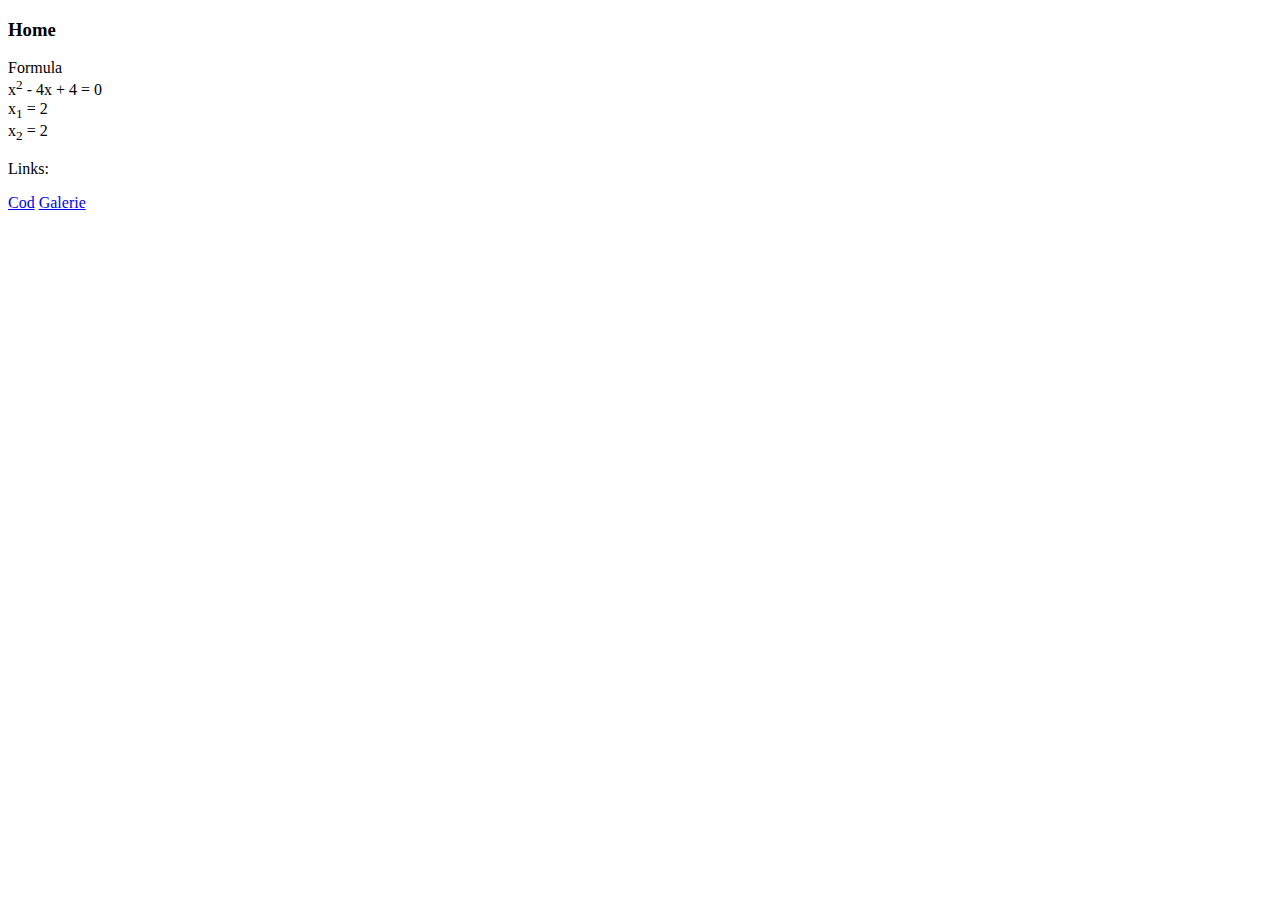
<file: index.html>
<!DOCTYPE html>
<html lang="en">
  <head>
    <meta charset="UTF-8" />
    <meta http-equiv="X-UA-Compatible" content="IE=edge" />
    <meta name="viewport" content="width=device-width, initial-scale=1.0" />
    <title>Document</title>
  </head>
  <body>
    <h3>Home</h3>
    <p>
      Formula<br />
      x<sup>2</sup> - 4x + 4 = 0 <br />
      x<sub>1</sub> = 2 <br />
      x<sub>2</sub> = 2
    </p>
    <p>Links:</p>
    <a href="/pagini/p1.html">Cod</a>
    <a href="/pagini/p2.html">Galerie</a>
    <!-- <h2>Absolute URLs</h2>
    <p><a href="https://www.w3.org/">W3C</a></p>
    <p><a href="https://www.google.com/">Google</a></p>

    <h2>Relative URLs</h2>
    <p><a href="html_images.asp">HTML Images</a></p>
    <p><a href="/css/default.asp">CSS Tutorial</a></p> -->
  </body>
</html>
</file>
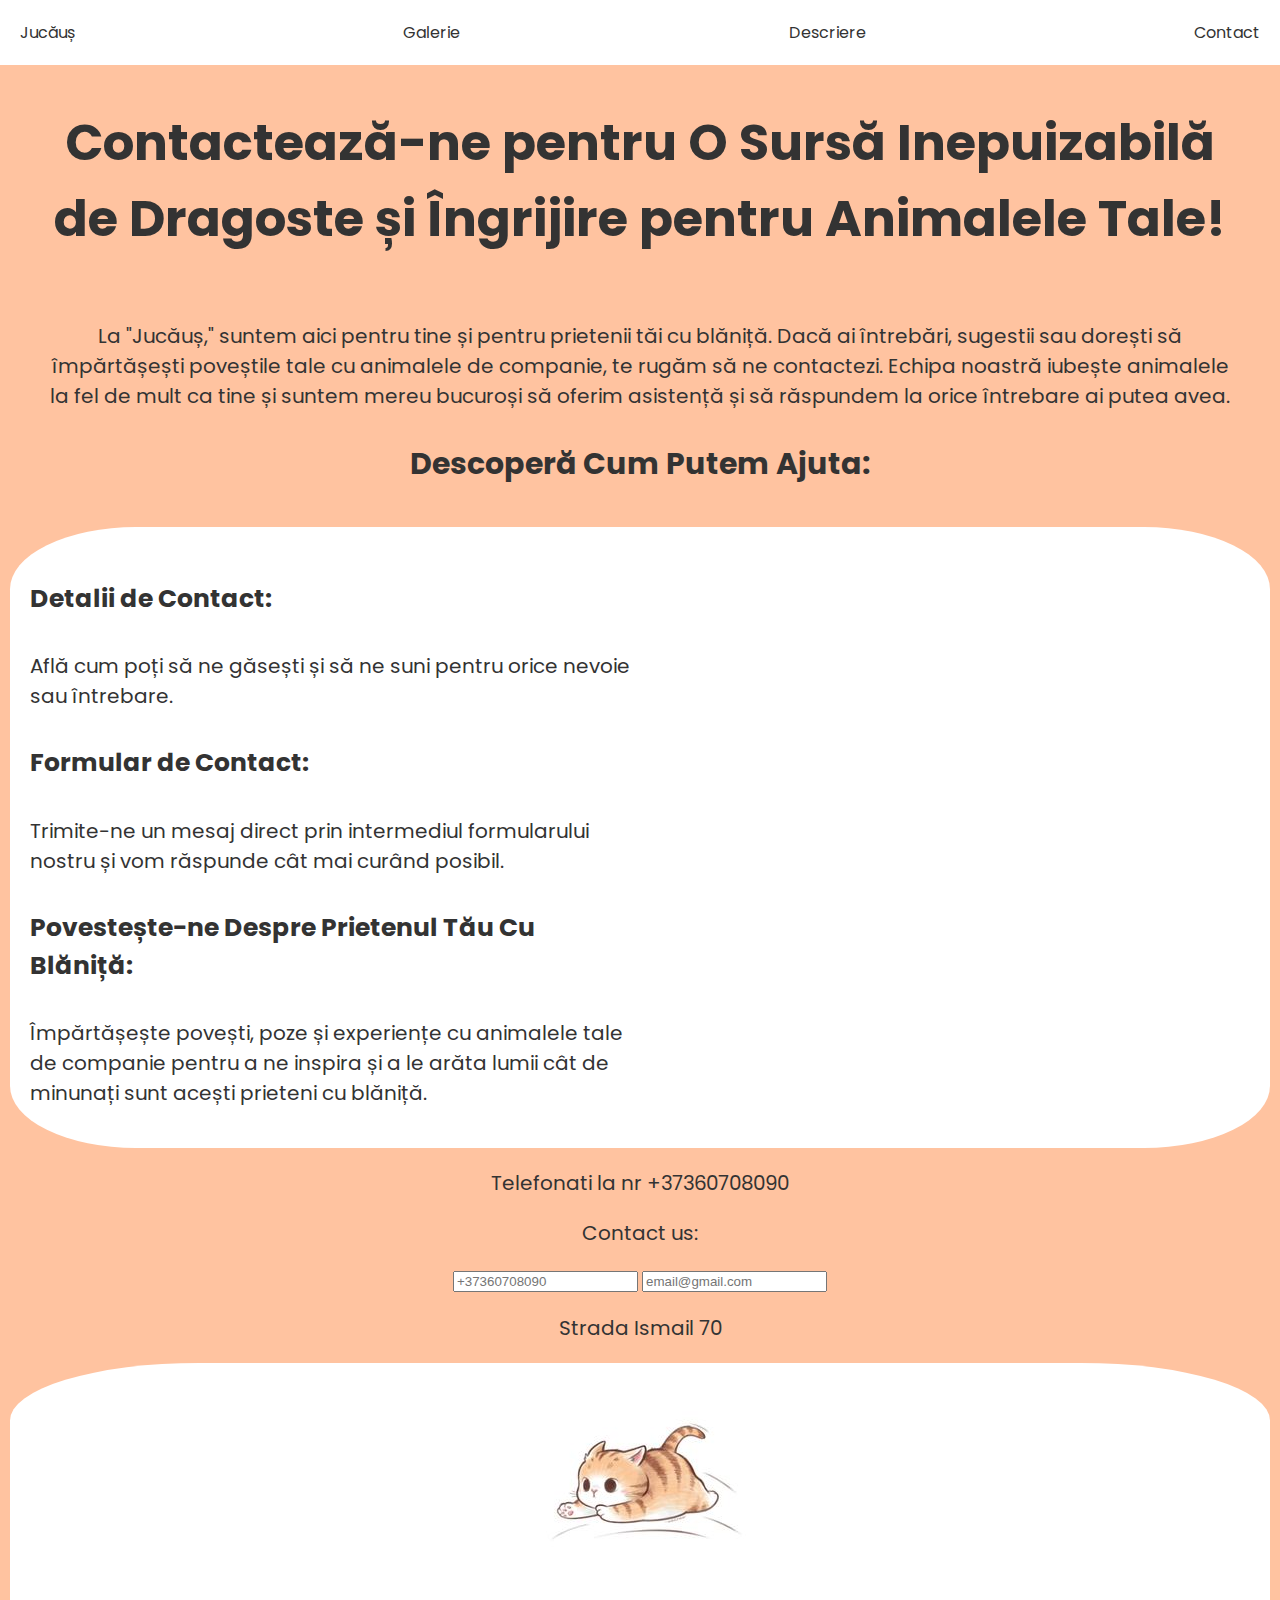
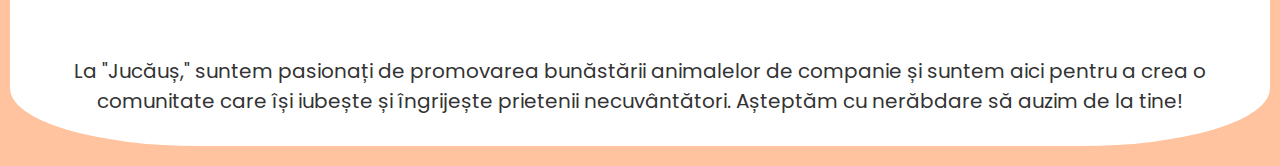
<file: pagini/contact.html>
<!DOCTYPE html>
<html lang="en">
  <head>
    <meta charset="UTF-8" />
    <meta http-equiv="X-UA-Compatible" content="IE=edge" />
    <meta name="viewport" content="width=device-width, initial-scale=1.0" />
    <title>Contact</title>
    <link rel="stylesheet" href="/style/style.css" />
    <link rel="preconnect" href="https://fonts.googleapis.com" />
    <link rel="preconnect" href="https://fonts.gstatic.com" crossorigin />
    <link
      href="https://fonts.googleapis.com/css2?family=Poppins:ital,wght@0,300;0,400;1,500&display=swap"
      rel="stylesheet"
    />
  </head>
  <body>
    <nav id="menu">
      <a href="/index.html">Jucăuș</a>
      <a href="/pagini/galerie.html">Galerie</a>
      <a href="/pagini/descriere.html">Descriere</a>
      <a href="/pagini/contact.html">Contact</a>
    </nav>

    <div class="contact-intro">
      <h1>
        Contactează-ne pentru O Sursă Inepuizabilă de Dragoste și Îngrijire
        pentru Animalele Tale!
      </h1>
      <p>
        La "Jucăuș," suntem aici pentru tine și pentru prietenii tăi cu blăniță.
        Dacă ai întrebări, sugestii sau dorești să împărtășești poveștile tale
        cu animalele de companie, te rugăm să ne contactezi. Echipa noastră
        iubește animalele la fel de mult ca tine și suntem mereu bucuroși să
        oferim asistență și să răspundem la orice întrebare ai putea avea.
      </p>
      <h3>Descoperă Cum Putem Ajuta:</h3>
    </div>
    <div class="contact-details">
      <div class="contact-parts">
        <h4>Detalii de Contact:</h4>
        <p>
          Află cum poți să ne găsești și să ne suni pentru orice nevoie sau
          întrebare.
        </p>
        <h4>Formular de Contact:</h4>
        <p>
          Trimite-ne un mesaj direct prin intermediul formularului nostru și vom
          răspunde cât mai curând posibil.
        </p>
        <h4>Povestește-ne Despre Prietenul Tău Cu Blăniță:</h4>
        <p>
          Împărtășește povești, poze și experiențe cu animalele tale de companie
          pentru a ne inspira și a le arăta lumii cât de minunați sunt acești
          prieteni cu blăniță.
        </p>
      </div>
      <iframe
        src="https://www.google.com/maps/embed?pb=!1m14!1m12!1m3!1d3179.9493748038726!2d28.842486287261703!3d47.00360715213254!2m3!1f0!2f0!3f0!3m2!1i1024!2i768!4f13.1!5e0!3m2!1sen!2s!4v1698478059658!5m2!1sen!2s"
        width="600"
        height="450"
        style="border: 0"
        allowfullscreen=""
        loading="lazy"
        referrerpolicy="no-referrer-when-downgrade"
      ></iframe>
    </div>
    <div class="contact-phone">
      <p>Telefonati la nr +37360708090</p>
      <p>Contact us:</p>
      <input type="number" placeholder="+37360708090" />
      <input type="email" placeholder="email@gmail.com" />
      <p>Strada Ismail 70</p>
    </div>

    <div class="contact-bottom">
      <img src="/img/402d50e46e5eccdb0df14cf85c9e384a.jpeg" alt="" />
      <p>
        La "Jucăuș," suntem pasionați de promovarea bunăstării animalelor de
        companie și suntem aici pentru a crea o comunitate care își iubește și
        îngrijește prietenii necuvântători. Așteptăm cu nerăbdare să auzim de la
        tine!
      </p>
    </div>
  </body>
</html>
</file>
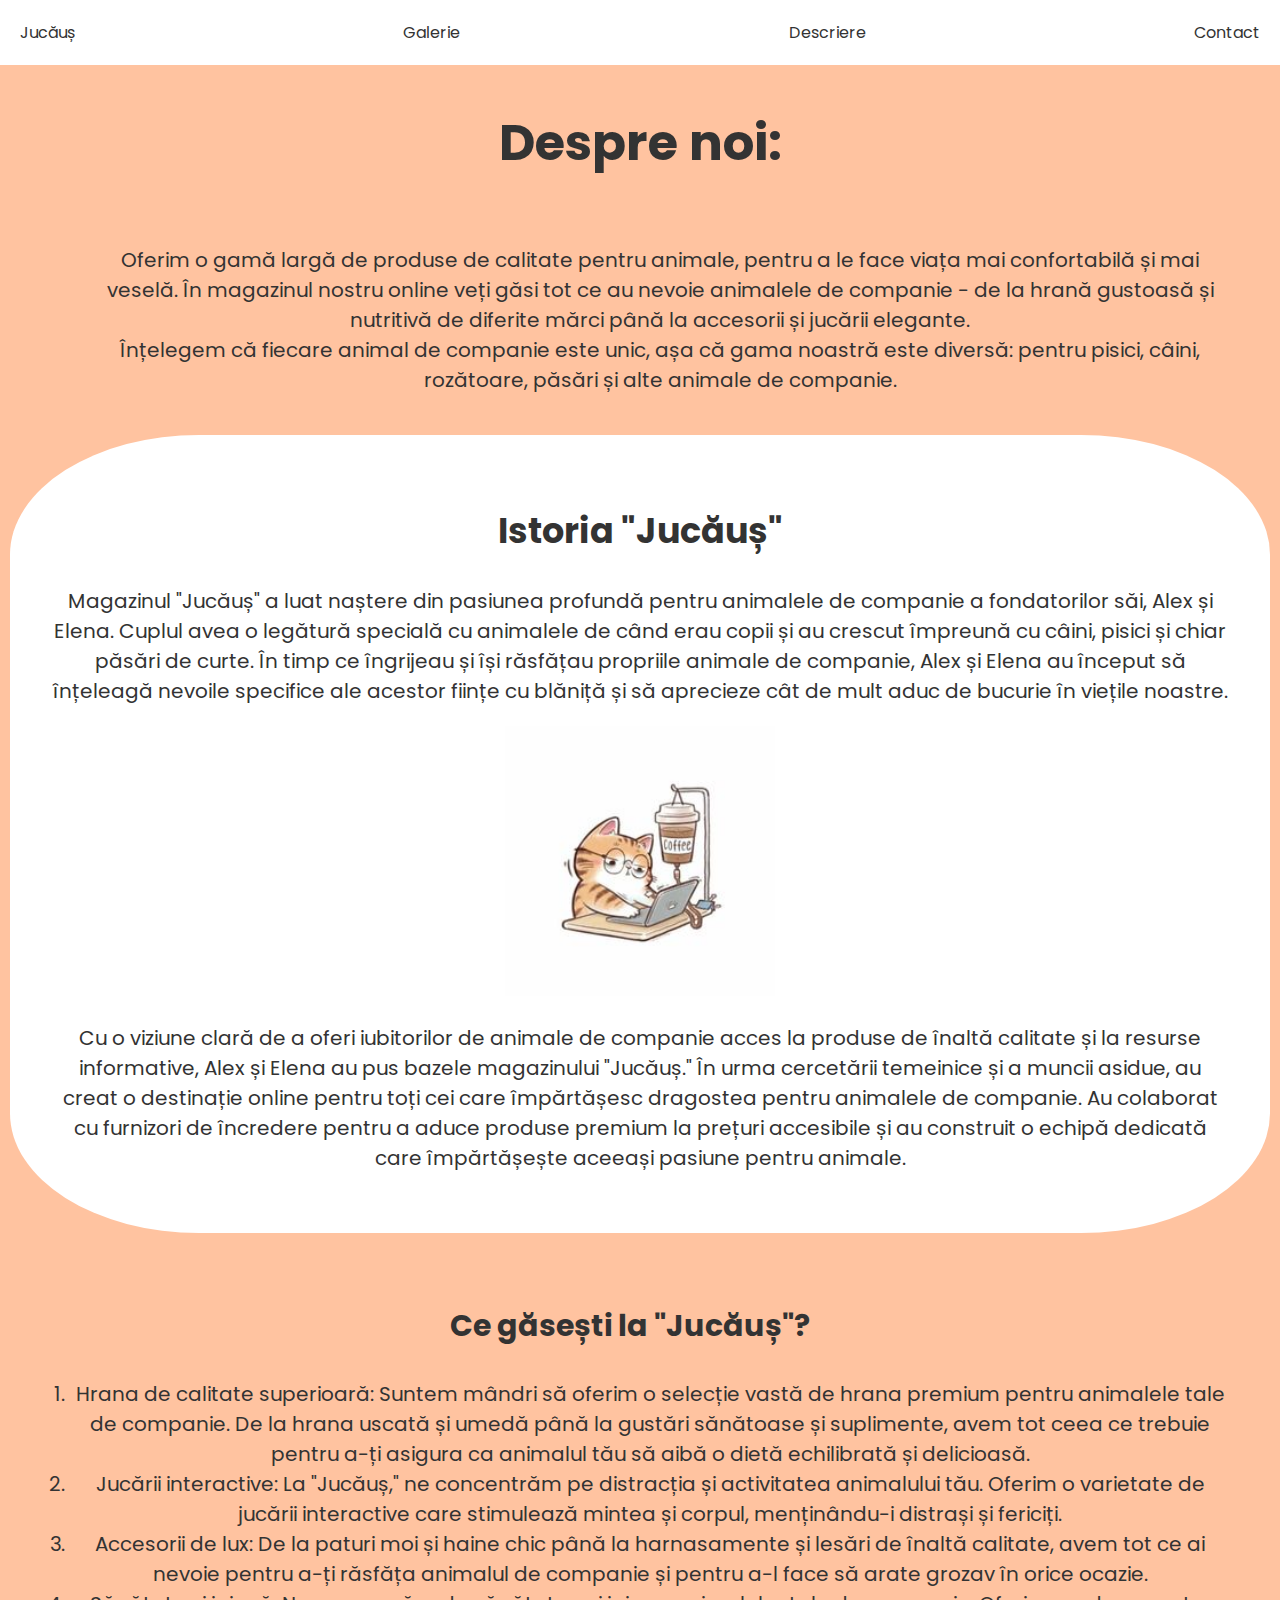
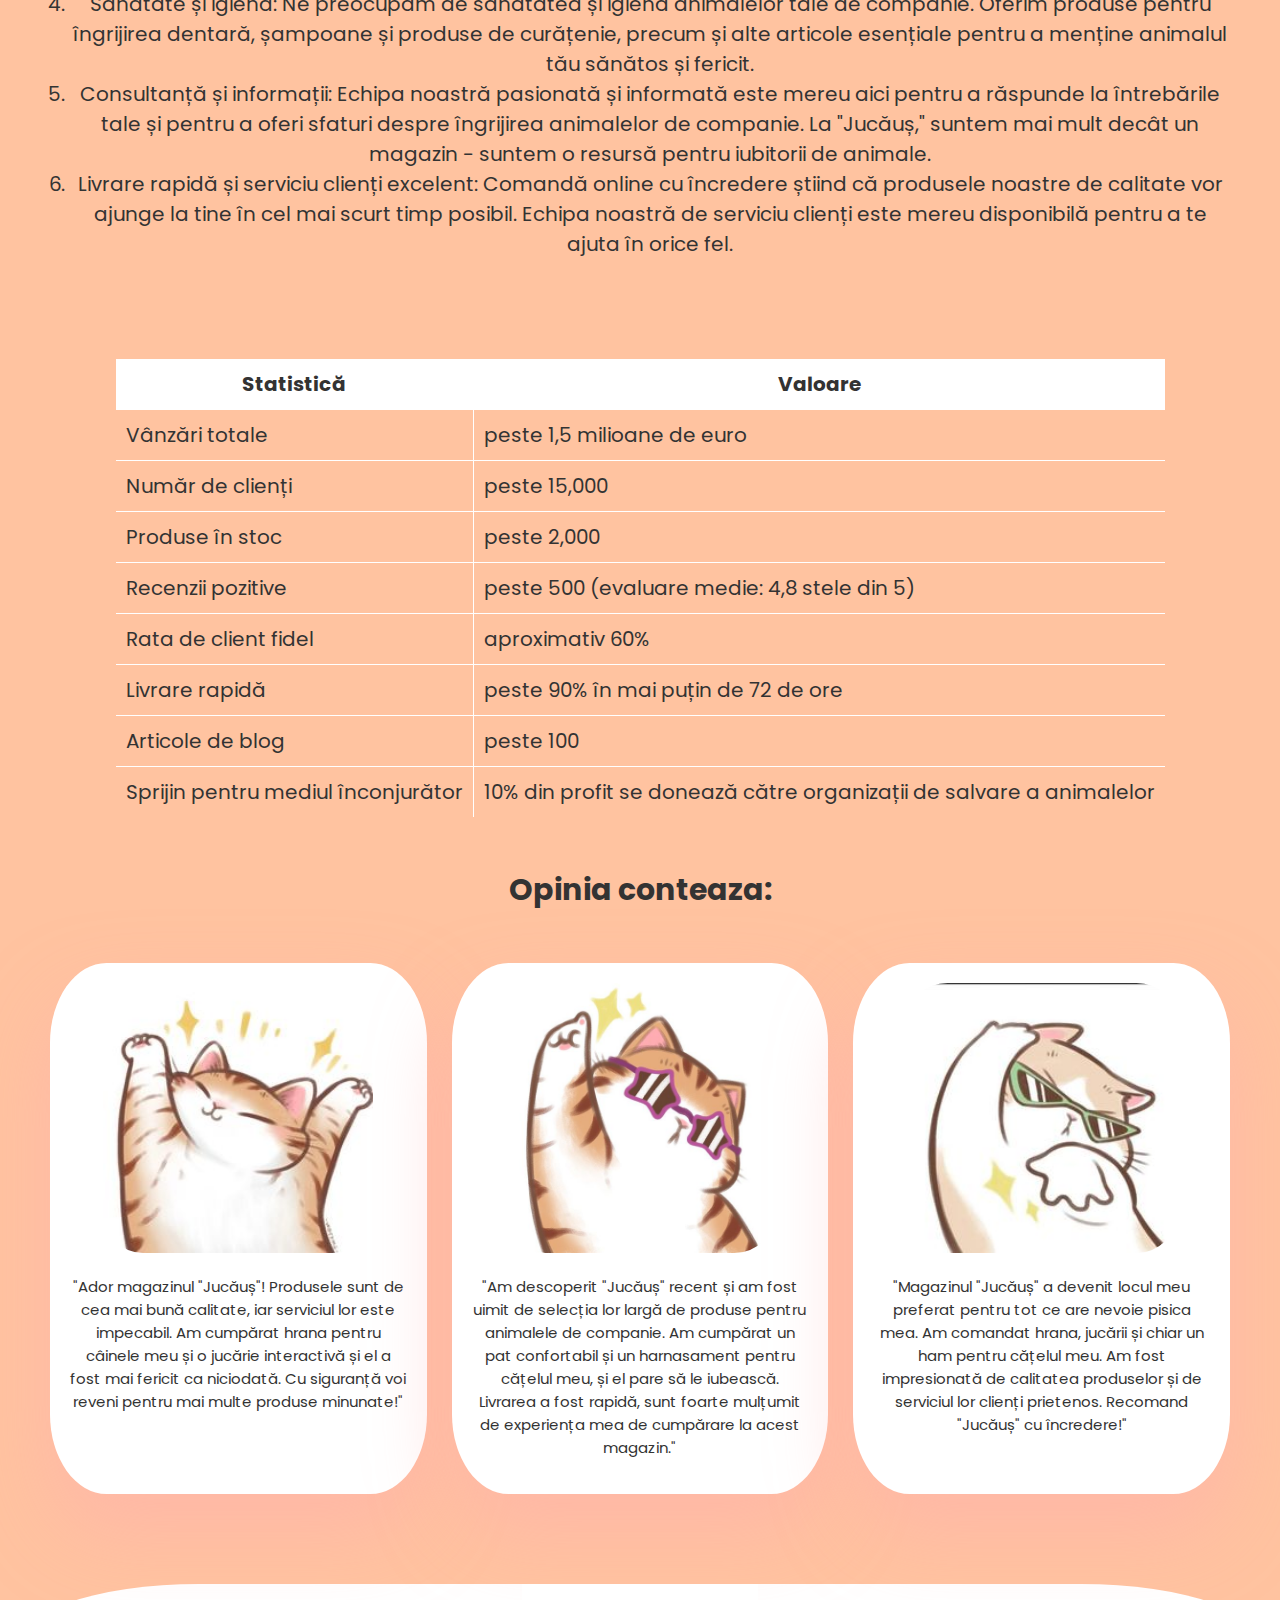
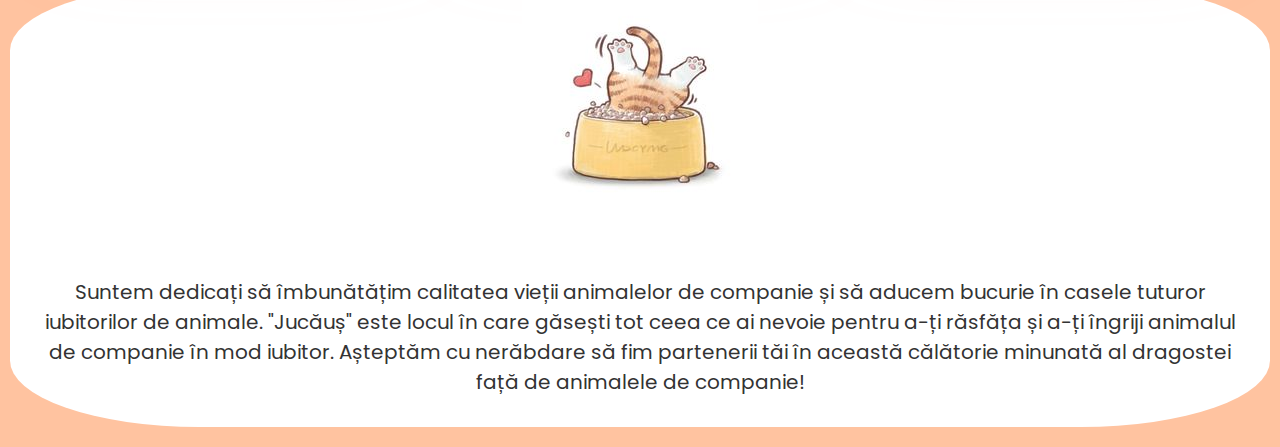
<file: pagini/descriere.html>
<!DOCTYPE html>
<html lang="en">
  <head>
    <meta charset="UTF-8" />
    <meta http-equiv="X-UA-Compatible" content="IE=edge" />
    <meta name="viewport" content="width=device-width, initial-scale=1.0" />
    <title>Descriere</title>
    <link rel="stylesheet" href="/style/style.css" />
    <link rel="preconnect" href="https://fonts.googleapis.com" />
    <link rel="preconnect" href="https://fonts.gstatic.com" crossorigin />
    <link
      href="https://fonts.googleapis.com/css2?family=Poppins:ital,wght@0,300;0,400;1,500&display=swap"
      rel="stylesheet"
    />
  </head>
  <body>
    <nav id="menu">
      <a href="/index.html">Jucăuș</a>
      <a href="/pagini/galerie.html">Galerie</a>
      <a href="/pagini/descriere.html">Descriere</a>
      <a href="/pagini/contact.html">Contact</a>
    </nav>

    <div class="desc-intro">
      <h1>Despre noi:</h1>
      <ul>
        <li>
          Oferim o gamă largă de produse de calitate pentru animale, pentru a le
          face viața mai confortabilă și mai veselă. În magazinul nostru online
          veți găsi tot ce au nevoie animalele de companie - de la hrană
          gustoasă și nutritivă de diferite mărci până la accesorii și jucării
          elegante.
        </li>
        <li>
          Înțelegem că fiecare animal de companie este unic, așa că gama noastră
          este diversă: pentru pisici, câini, rozătoare, păsări și alte animale
          de companie.
        </li>
      </ul>
    </div>

    <div class="istorie">
      <h2>Istoria "Jucăuș"</h2>
      <p>
        Magazinul "Jucăuș" a luat naștere din pasiunea profundă pentru animalele
        de companie a fondatorilor săi, Alex și Elena. Cuplul avea o legătură
        specială cu animalele de când erau copii și au crescut împreună cu
        câini, pisici și chiar păsări de curte. În timp ce îngrijeau și își
        răsfățau propriile animale de companie, Alex și Elena au început să
        înțeleagă nevoile specifice ale acestor ființe cu blăniță și să
        aprecieze cât de mult aduc de bucurie în viețile noastre.
      </p>
      <img
        src="/img/bb3ae01b9b5277e07c8942fce1f134b0.jpeg"
        alt=""
        class="istorie-img"
      />
      <p>
        Cu o viziune clară de a oferi iubitorilor de animale de companie acces
        la produse de înaltă calitate și la resurse informative, Alex și Elena
        au pus bazele magazinului "Jucăuș." În urma cercetării temeinice și a
        muncii asidue, au creat o destinație online pentru toți cei care
        împărtășesc dragostea pentru animalele de companie. Au colaborat cu
        furnizori de încredere pentru a aduce produse premium la prețuri
        accesibile și au construit o echipă dedicată care împărtășește aceeași
        pasiune pentru animale.
      </p>
    </div>

    <div class="asortiment">
      <h3>Ce găsești la "Jucăuș"?</h3>
      <ol>
        <li>
          Hrana de calitate superioară: Suntem mândri să oferim o selecție vastă
          de hrana premium pentru animalele tale de companie. De la hrana uscată
          și umedă până la gustări sănătoase și suplimente, avem tot ceea ce
          trebuie pentru a-ți asigura ca animalul tău să aibă o dietă
          echilibrată și delicioasă.
        </li>
        <li>
          Jucării interactive: La "Jucăuș," ne concentrăm pe distracția și
          activitatea animalului tău. Oferim o varietate de jucării interactive
          care stimulează mintea și corpul, menținându-i distrași și fericiți.
        </li>
        <li>
          Accesorii de lux: De la paturi moi și haine chic până la harnasamente
          și lesări de înaltă calitate, avem tot ce ai nevoie pentru a-ți
          răsfăța animalul de companie și pentru a-l face să arate grozav în
          orice ocazie.
        </li>
        <li>
          Sănătate și igienă: Ne preocupăm de sănătatea și igiena animalelor
          tale de companie. Oferim produse pentru îngrijirea dentară, șampoane
          și produse de curățenie, precum și alte articole esențiale pentru a
          menține animalul tău sănătos și fericit.
        </li>
        <li>
          Consultanță și informații: Echipa noastră pasionată și informată este
          mereu aici pentru a răspunde la întrebările tale și pentru a oferi
          sfaturi despre îngrijirea animalelor de companie. La "Jucăuș," suntem
          mai mult decât un magazin - suntem o resursă pentru iubitorii de
          animale.
        </li>
        <li>
          Livrare rapidă și serviciu clienți excelent: Comandă online cu
          încredere știind că produsele noastre de calitate vor ajunge la tine
          în cel mai scurt timp posibil. Echipa noastră de serviciu clienți este
          mereu disponibilă pentru a te ajuta în orice fel.
        </li>
      </ol>
    </div>

    <table align="center" class="statistica">
      <tr>
        <th>Statistică</th>
        <th>Valoare</th>
      </tr>
      <tr>
        <td>Vânzări totale</td>
        <td>peste 1,5 milioane de euro</td>
      </tr>
      <tr>
        <td>Număr de clienți</td>
        <td>peste 15,000</td>
      </tr>
      <tr>
        <td>Produse în stoc</td>
        <td>peste 2,000</td>
      </tr>
      <tr>
        <td>Recenzii pozitive</td>
        <td>peste 500 (evaluare medie: 4,8 stele din 5)</td>
      </tr>
      <tr>
        <td>Rata de client fidel</td>
        <td>aproximativ 60%</td>
      </tr>
      <tr>
        <td>Livrare rapidă</td>
        <td>peste 90% în mai puțin de 72 de ore</td>
      </tr>
      <tr>
        <td>Articole de blog</td>
        <td>peste 100</td>
      </tr>
      <tr>
        <td>Sprijin pentru mediul înconjurător</td>
        <td>
          10% din profit se donează către organizații de salvare a animalelor
        </td>
      </tr>
    </table>

    <h3>Opinia conteaza:</h3>
    <div class="recenzii">
      <div class="recenzie-unu">
        <img src="/img/59826814ec9ebdc500c0c82913f77d15.jpeg" alt="" />
        <p>
          "Ador magazinul "Jucăuș"! Produsele sunt de cea mai bună calitate, iar
          serviciul lor este impecabil. Am cumpărat hrana pentru câinele meu și
          o jucărie interactivă și el a fost mai fericit ca niciodată. Cu
          siguranță voi reveni pentru mai multe produse minunate!"
        </p>
      </div>
      <div class="recenzie-doi">
        <img src="/img/17709ed6dd46f83ee8dc353d37bcc02c.jpeg" alt="" />
        <p>
          "Am descoperit "Jucăuș" recent și am fost uimit de selecția lor largă
          de produse pentru animalele de companie. Am cumpărat un pat
          confortabil și un harnasament pentru cățelul meu, și el pare să le
          iubească. Livrarea a fost rapidă, sunt foarte mulțumit de experiența
          mea de cumpărare la acest magazin."
        </p>
      </div>
      <div class="recenzie-trei">
        <img src="/img/f5bbd28fa1adc7185884fd7f267728ad.jpeg" alt="" />
        <p>
          "Magazinul "Jucăuș" a devenit locul meu preferat pentru tot ce are
          nevoie pisica mea. Am comandat hrana, jucării și chiar un ham pentru
          cățelul meu. Am fost impresionată de calitatea produselor și de
          serviciul lor clienți prietenos. Recomand "Jucăuș" cu încredere!"
        </p>
      </div>
    </div>
    <div class="bottom-descriere">
      <img src="/img/167487712098967526c33fa37e32baa7.jpeg" alt="" />
      <p>
        Suntem dedicați să îmbunătățim calitatea vieții animalelor de companie
        și să aducem bucurie în casele tuturor iubitorilor de animale. "Jucăuș"
        este locul în care găsești tot ceea ce ai nevoie pentru a-ți răsfăța și
        a-ți îngriji animalul de companie în mod iubitor. Așteptăm cu nerăbdare
        să fim partenerii tăi în această călătorie minunată al dragostei față de
        animalele de companie!
      </p>
    </div>
  </body>
</html>
</file>
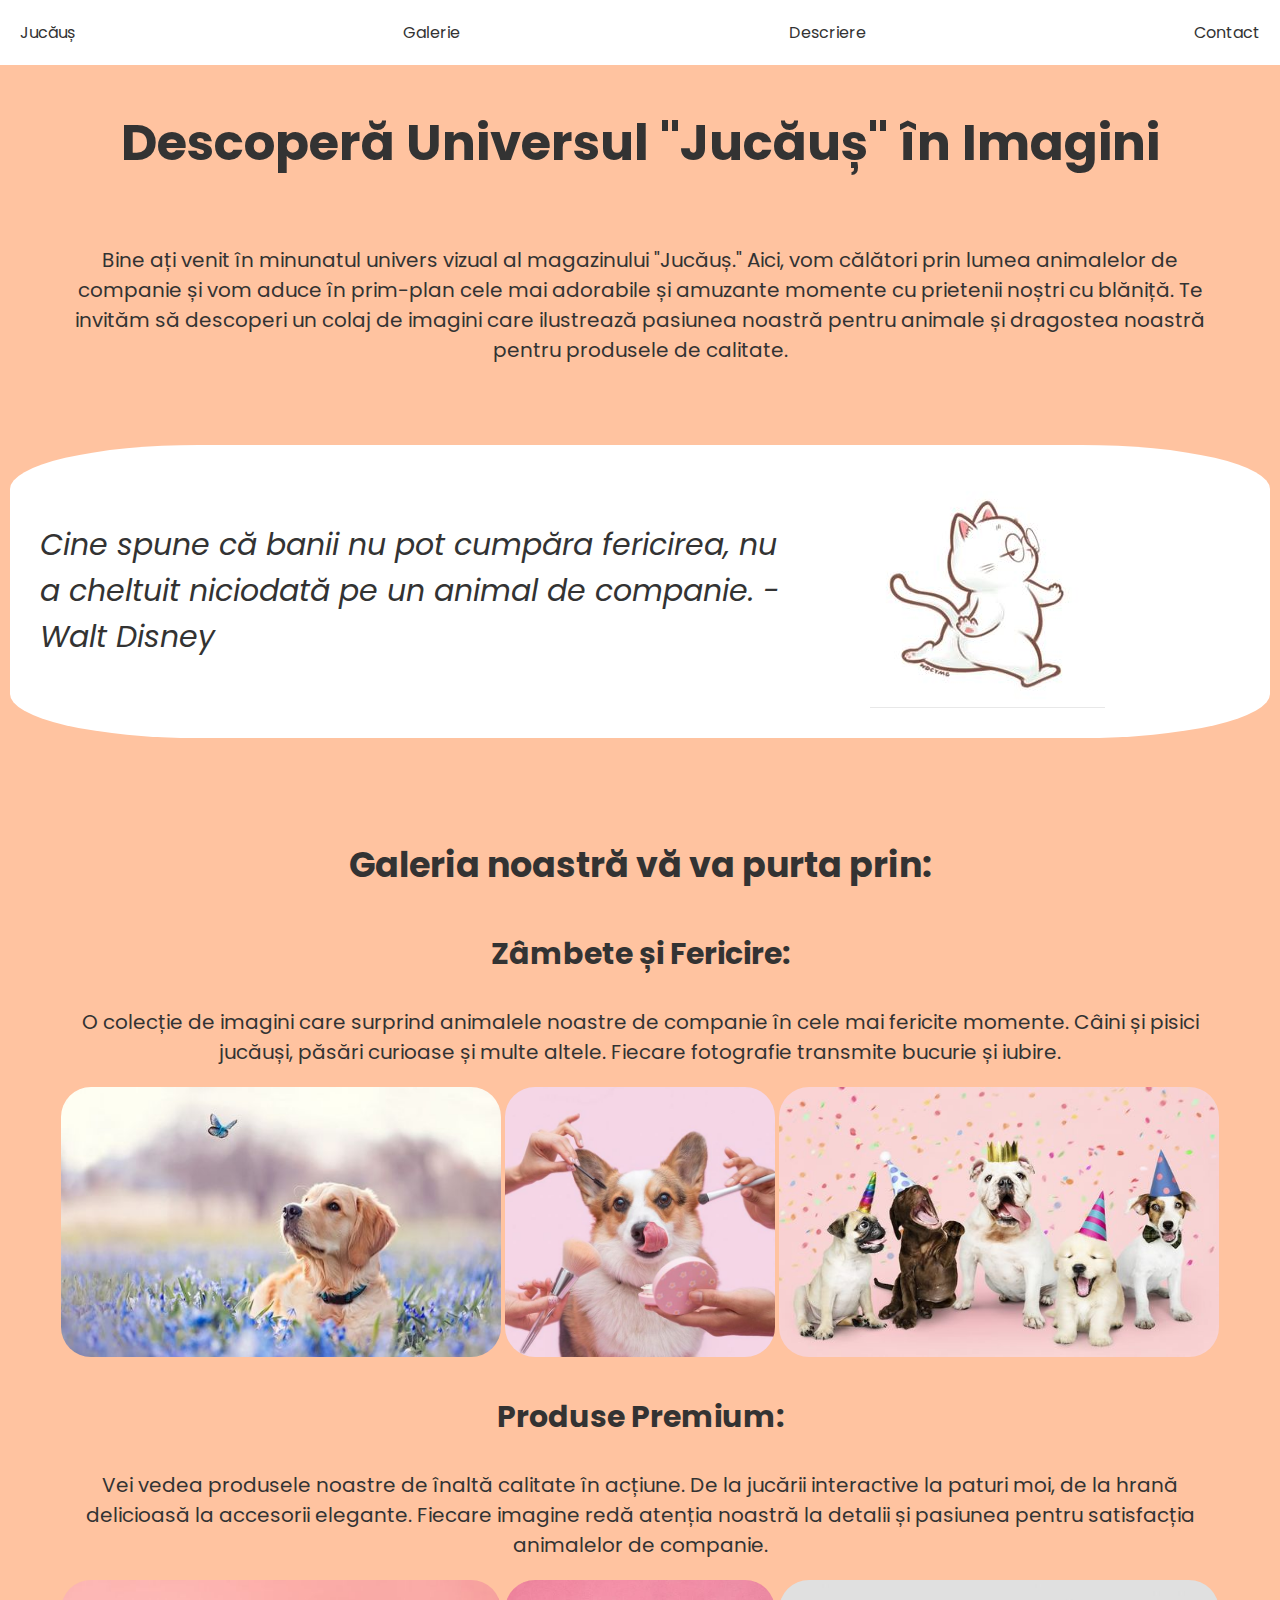
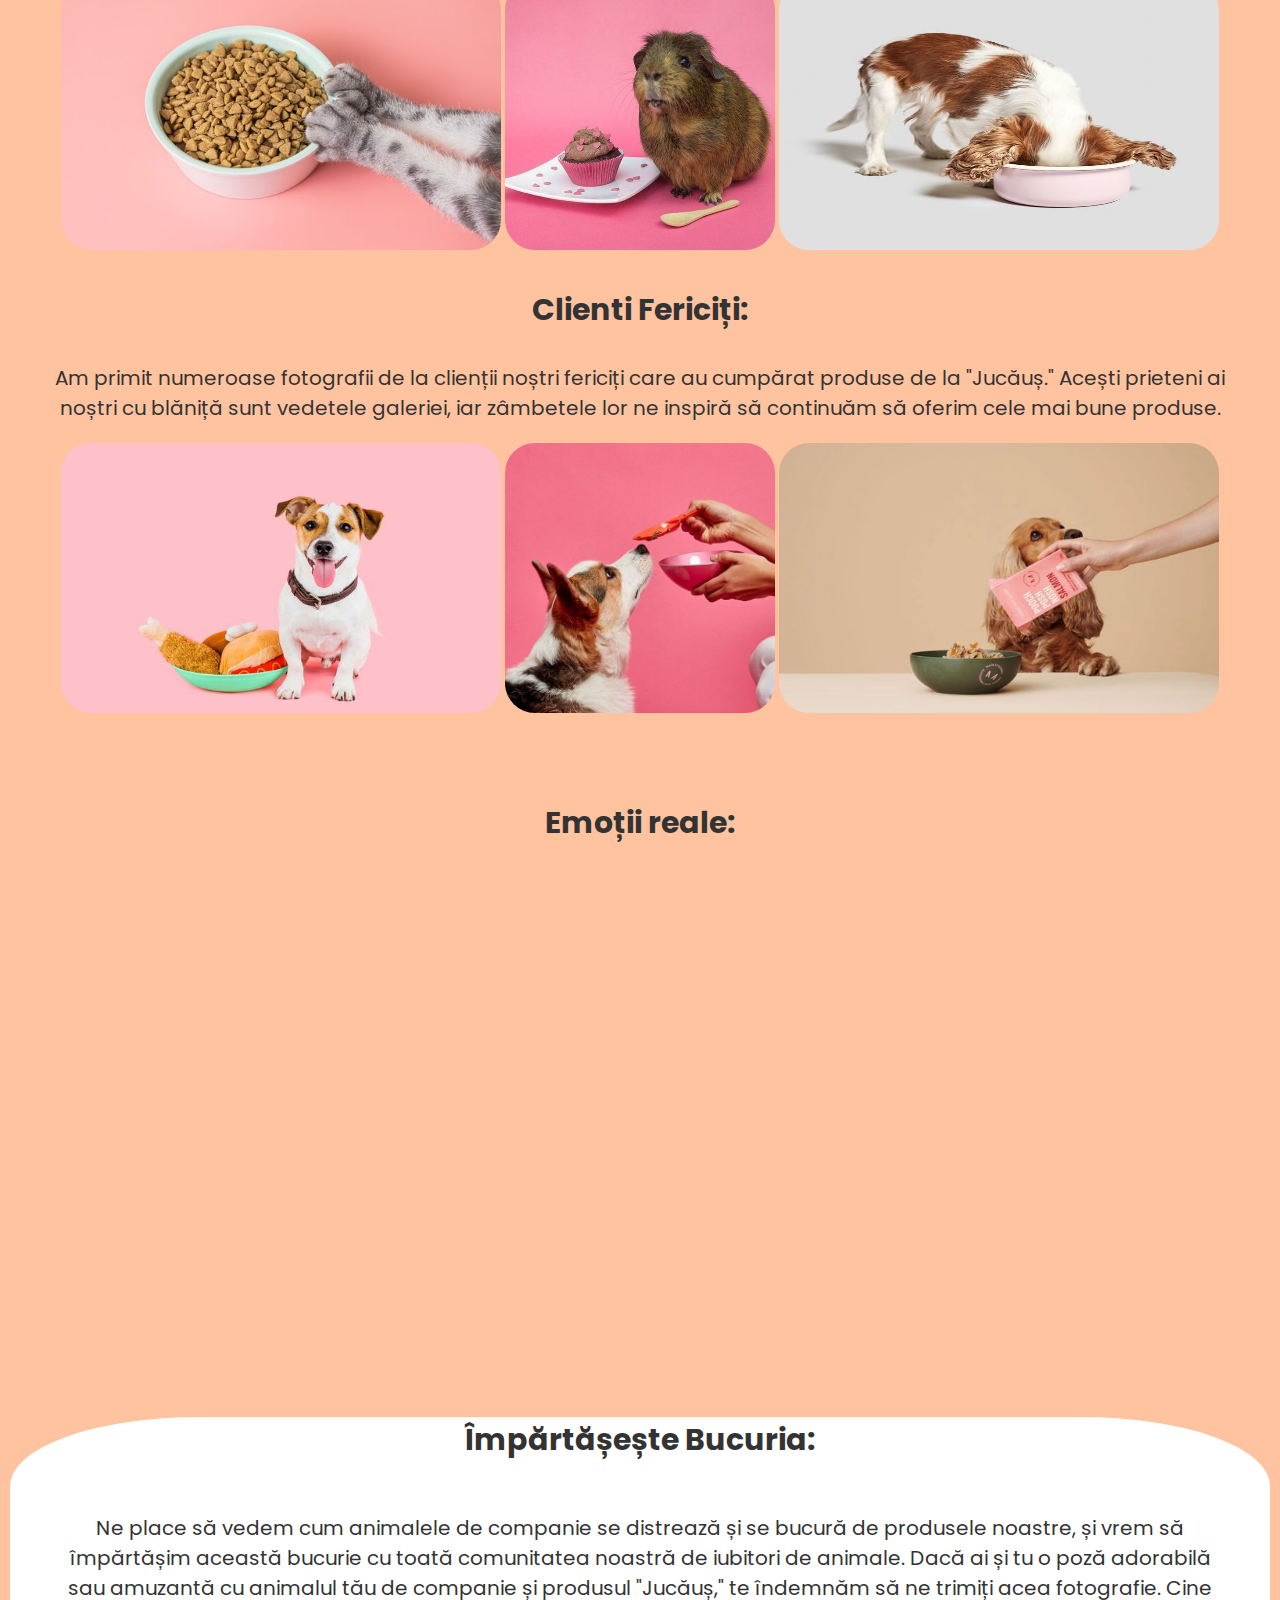
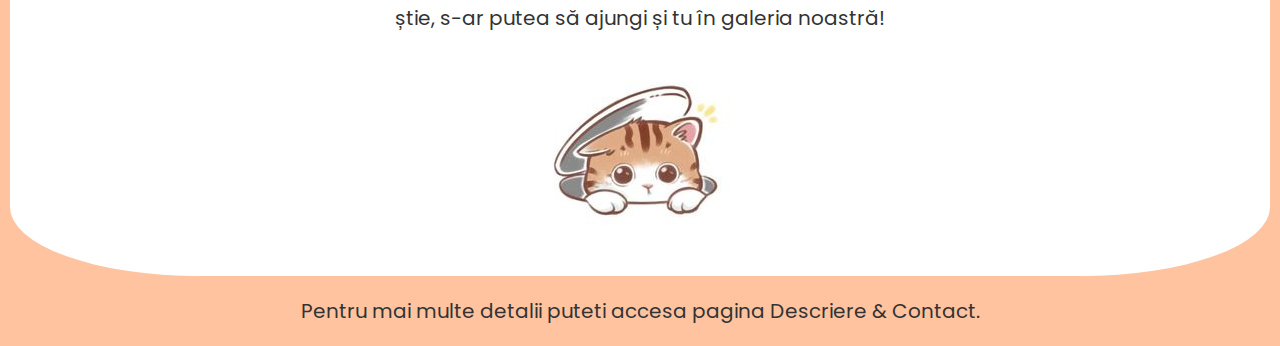
<file: pagini/galerie.html>
<!DOCTYPE html>
<html lang="en">
  <head>
    <meta charset="UTF-8" />
    <meta http-equiv="X-UA-Compatible" content="IE=edge" />
    <meta name="viewport" content="width=device-width, initial-scale=1.0" />
    <title>Galerie</title>
    <link rel="stylesheet" href="/style/style.css" />
    <link rel="preconnect" href="https://fonts.googleapis.com" />
    <link rel="preconnect" href="https://fonts.gstatic.com" crossorigin />
    <link
      href="https://fonts.googleapis.com/css2?family=Poppins:ital,wght@0,300;0,400;1,500&display=swap"
      rel="stylesheet"
    />
  </head>
  <body>
    <nav id="menu">
      <a href="/index.html">Jucăuș</a>
      <a href="/pagini/galerie.html">Galerie</a>
      <a href="/pagini/descriere.html">Descriere</a>
      <a href="/pagini/contact.html">Contact</a>
    </nav>

    <div class="intro-gallery" align="center">
      <h1>Descoperă Universul "Jucăuș" în Imagini</h1>
      <p>
        Bine ați venit în minunatul univers vizual al magazinului "Jucăuș."
        Aici, vom călători prin lumea animalelor de companie și vom aduce în
        prim-plan cele mai adorabile și amuzante momente cu prietenii noștri cu
        blăniță. Te invităm să descoperi un colaj de imagini care ilustrează
        pasiunea noastră pentru animale și dragostea noastră pentru produsele de
        calitate.
      </p>
    </div>
    <div class="citat">
      <cite>
        Cine spune că banii nu pot cumpăra fericirea, nu a cheltuit niciodată pe
        un animal de companie. - Walt Disney
      </cite>
      <img src="/img/109315ef9bdf1f3b25344f4d928ca9a1.jpeg" alt="" />
    </div>
    <h2>Galeria noastră vă va purta prin:</h2>
    <div class="main-gallery">
      <h3>Zâmbete și Fericire:</h3>
      <p>
        O colecție de imagini care surprind animalele noastre de companie în
        cele mai fericite momente. Câini și pisici jucăuși, păsări curioase și
        multe altele. Fiecare fotografie transmite bucurie și iubire.
      </p>
      <div class="galeries-uno">
        <img
          src="/img/galerie/525878539ecdebffc208fbed3c8b3de6.jpeg"
          alt=""
          class="uno-unu"
        />
        <img
          src="/img/galerie/eceda56f8b34fbab19beece6259fe2dd.jpeg"
          alt=""
          class="uno-doi"
        />
        <img
          src="/img/galerie/52bb33febdcff4345826b10375ade3e3.jpeg"
          alt=""
          class="uno-trei"
        />
      </div>

      <h3>Produse Premium:</h3>
      <p>
        Vei vedea produsele noastre de înaltă calitate în acțiune. De la jucării
        interactive la paturi moi, de la hrană delicioasă la accesorii elegante.
        Fiecare imagine redă atenția noastră la detalii și pasiunea pentru
        satisfacția animalelor de companie.
      </p>
      <div class="galeries-duo">
        <img
          src="/img/galerie/2d636a3cbedfc8d29e3e0661f4972fd7.jpeg"
          alt=""
          class="duo-unu"
        />

        <img
          src="/img/galerie/b5a3430a6393e24a6234b325ca29f0ed.jpeg"
          alt=""
          class="duo-doi"
        />
        <img
          src="/img/galerie/a69150b3d1db6f811d96aeee2a8e1fcd.jpeg"
          alt=""
          class="duo-trei"
        />
      </div>

      <h3>Clienti Fericiți:</h3>
      <p>
        Am primit numeroase fotografii de la clienții noștri fericiți care au
        cumpărat produse de la "Jucăuș." Acești prieteni ai noștri cu blăniță
        sunt vedetele galeriei, iar zâmbetele lor ne inspiră să continuăm să
        oferim cele mai bune produse.
      </p>
      <div class="galerie-tres">
        <img
          src="/img/galerie/5d095bff0fbbe6894ffc51112c1e9241.jpeg"
          alt=""
          class="tres-unu"
        />
        <img
          src="/img/galerie/a40629bd1a2170cfe53433cba6d40270.jpeg"
          alt=""
          class="tres-doi"
        />
        <img
          src="/img/galerie/9c542f830686e6dc45a7e93c6c9b4d5a.jpeg"
          alt=""
          class="tres-trei"
        />
      </div>
    </div>

    <div class="video-youtube" align="center">
      <h3>Emoții reale:</h3>
      <iframe
        width="896"
        height="504"
        src="https://www.youtube.com/embed/v8VO-p1wFhw"
        title="Cute Baby Animals Videos Compilation | Funny and Cute Moment of the Animals #2 - Cutest Animals"
        frameborder="0"
        allowfullscreen
      ></iframe>
    </div>

    <div class="bottom-gallery">
      <h3>Împărtășește Bucuria:</h3>
      <p>
        Ne place să vedem cum animalele de companie se distrează și se bucură de
        produsele noastre, și vrem să împărtășim această bucurie cu toată
        comunitatea noastră de iubitori de animale. Dacă ai și tu o poză
        adorabilă sau amuzantă cu animalul tău de companie și produsul "Jucăuș,"
        te îndemnăm să ne trimiți acea fotografie. Cine știe, s-ar putea să
        ajungi și tu în galeria noastră!
      </p>
      <img src="/img/1da9b62c84ec48f01afc3d453c14daf5.jpeg" alt="" />
    </div>
    <footer>
      <p class="footer-home" align="center">
        Pentru mai multe detalii puteti accesa pagina
        <a href="/pagini/descriere.html">Descriere</a> &
        <a href="/pagini/contact.html">Contact</a>.
      </p>
    </footer>
  </body>
</html>
</file>
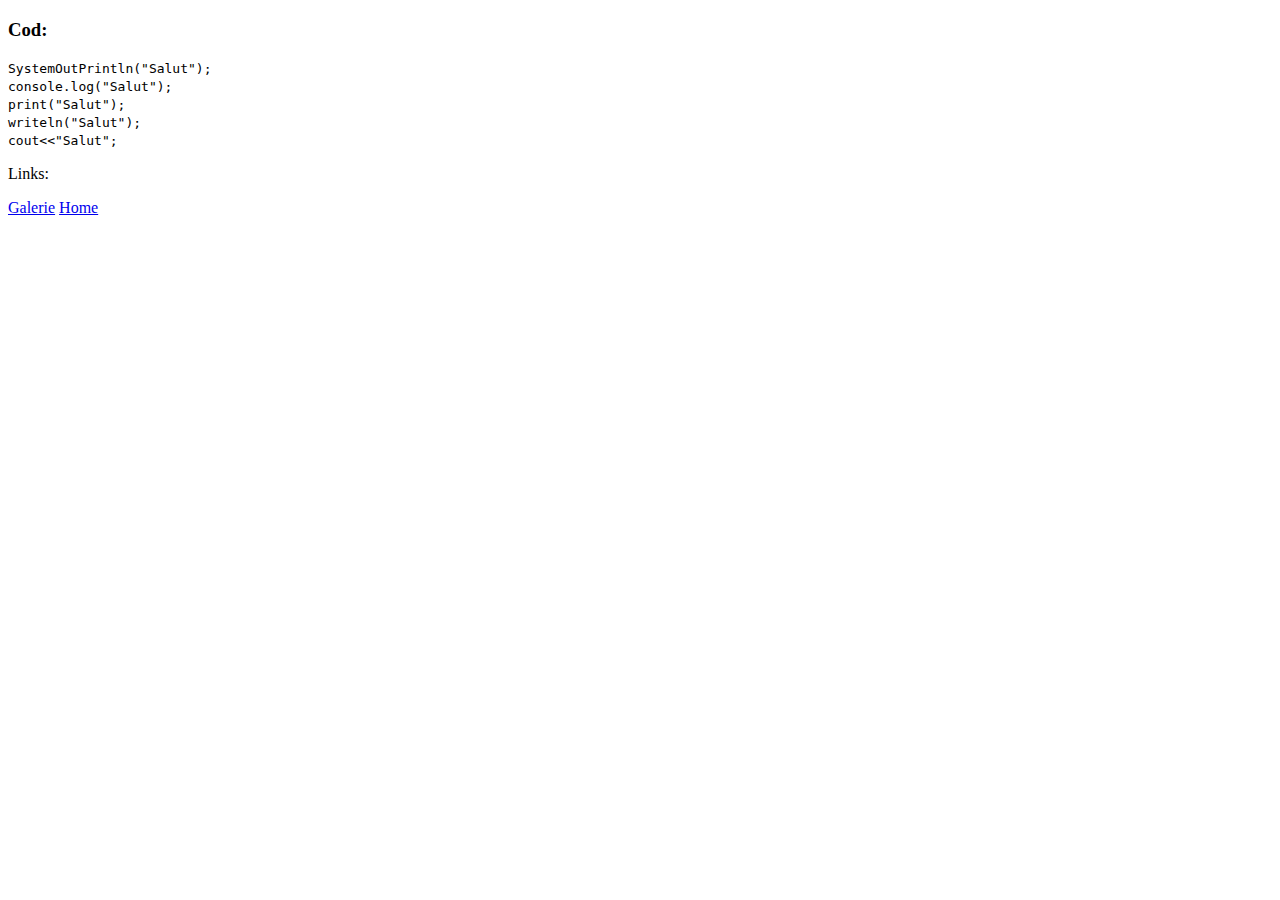
<file: pagini/p1.html>
<!DOCTYPE html>
<html lang="en">
  <head>
    <meta charset="UTF-8" />
    <meta http-equiv="X-UA-Compatible" content="IE=edge" />
    <meta name="viewport" content="width=device-width, initial-scale=1.0" />
    <title>Document</title>
  </head>
  <body>
    <h3>Cod:</h3>
    <code
      >SystemOutPrintln("Salut"); <br />
      console.log("Salut"); <br />
      print("Salut");<br />
      writeln("Salut"); <br />
      cout<<"Salut";</code
    >
    <p>Links:</p>
    <a href="p2.html">Galerie</a>
    <a href="/index.html">Home</a>
  </body>
</html>
</file>
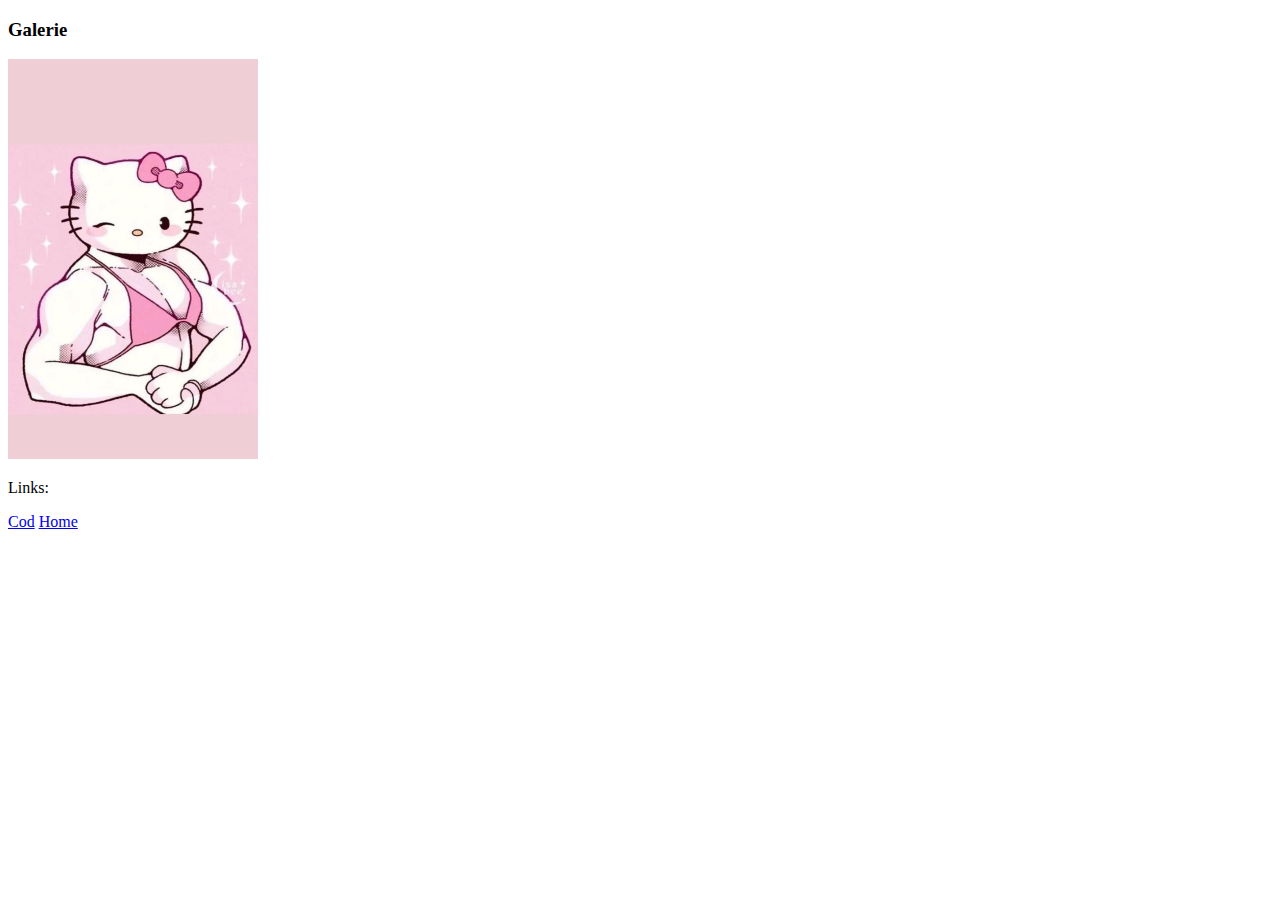
<file: pagini/p2.html>
<!DOCTYPE html>
<html lang="en">
  <head>
    <meta charset="UTF-8" />
    <meta http-equiv="X-UA-Compatible" content="IE=edge" />
    <meta name="viewport" content="width=device-width, initial-scale=1.0" />
    <title>Document</title>
  </head>
  <body>
    <h3>Galerie</h3>
    <img
      src="/img/526b1a033c3b85f6b738bb80435356a7.jpg"
      alt="Hello Kitty"
      style="width: 250px; height: 400px"
    />
    <p>Links:</p>
    <a href="p1.html">Cod</a>
    <a href="/index.html">Home</a>
  </body>
</html>
</file>
<file: style/style.css>
/* universal */

/* main colors:
#ffc3a0 for background
#333 for text
*/

body {
  margin: 0;
  padding: 0;
  background-color: #ffc3a0;
  font-family: "Poppins", sans-serif;
  color: #333;
}

p,
td,
th,
li {
  font-size: 20px;
}

h1 {
  padding-bottom: 30px;
  text-align: center;
  font-size: 50px;
}

h2 {
  text-align: center;
  font-size: 35px;
}

h3 {
  text-align: center;
  font-size: 30px;
}

h4 {
  font-size: 25px;
}

#menu {
  background: #ffffff;
  padding: 20px;
  display: flex;
  justify-content: space-between;
  align-items: center;
  position: sticky;
  top: 0;
}

#menu a {
  text-decoration: none;
  color: #333;
}

/* page home */

.intro {
  margin: 40px 10px;
  padding: 30px;
  background-color: white;
  border-radius: 15%;
  display: grid;
  grid-template-columns: 2fr 1fr;
  gap: 90px;
  align-items: center;
}

.intro-text-box {
  text-align: center;
  color: #333;
}

.intro p {
  font-size: 25px;
}

.intro-img {
  width: 400px;
  height: 400px;
}

.descriere-home {
  color: #333;
  text-align: center;
  margin: 100px 50px;
  font-size: 20px;
  font-style: italic;
}

.motivatie {
  padding: 30px 50px;
  background-color: white;
  border-radius: 15%;
  margin: 10px;
}

.motivatie-desc {
  text-align: center;
  font-size: 18px;
}

.motivatie h3 {
  padding-right: 200px;
  font-size: 30px;
}

.motivatie-unu,
.motivatie-trei {
  display: grid;
  grid-template-columns: 3fr 1fr;
  gap: 70px;
  align-items: center;
}

.motivatie-doi,
.motivatie-patru {
  display: grid;
  grid-template-columns: 1fr 3fr;
  gap: 70px;
  align-items: center;
  margin-left: 60px;
}

.moti-unu,
.moti-doi,
.moti-trei,
.moti-patru {
  width: 250px;
  height: 250px;
  border-radius: 60px;
}

.bottom-home {
  text-align: center;
  margin: 70px 50px;
  font-size: 20px;
  font-style: italic;
}

.footer-home a {
  color: #333;
  text-decoration: none;
}

/* page galery */

.intro-gallery,
.main-gallery {
  margin: 40px 50px 80px 50px;
  text-align: center;
}

.citat {
  margin: 60px 10px 100px 10px;
  padding: 30px;
  background-color: white;
  border-radius: 15%;
  display: grid;
  grid-template-columns: 2fr 1fr;
  gap: 90px;
  align-items: center;
  font-size: 30px;
  color: #333;
}

.galeries-uno img,
.galeries-duo img,
.galerie-tres img {
  border-radius: 30px;
}

.uno-unu,
.uno-trei,
.duo-unu,
.duo-trei,
.tres-unu,
.tres-trei {
  width: 440px;
  height: 270px;
}

.uno-doi,
.duo-doi,
.tres-doi {
  width: 270px;
  height: 270px;
}

.bottom-gallery,
.bottom-descriere {
  background-color: white;
  text-align: center;
  border-radius: 15%;
  margin: 10px;
}

.bottom-gallery p {
  margin: 50px 50px 0px 50px;
}

/* page description */

.desc-intro {
  text-align: center;
  margin: 40px 50px;
}

.desc-intro li {
  list-style-type: none;
}

.istorie {
  background-color: white;
  text-align: center;
  border-radius: 15%;
  margin: 10px;
  padding: 40px;
}

.istorie-img {
  width: 270px;
  height: 270px;
}

.asortiment {
  margin: 70px 50px 100px 30px;
  font-size: 20px;
  text-align: center;
}

.asortiment ul {
  list-style: none;
  display: flex;
  flex-direction: column;
  gap: 15px;
}

table {
  border-collapse: collapse;
  margin-bottom: 50px;
}
table td,
table th {
  border: 1px solid rgb(255, 255, 255);
  padding: 10px;
}
table tr:first-child th {
  border-top: 0;
  background-color: white;
}
table tr:last-child td {
  border-bottom: 0;
}
table tr td:first-child,
table tr th:first-child {
  border-left: 0;
}
table tr td:last-child,
table tr th:last-child {
  border-right: 0;
}

.recenzii {
  text-align: center;
  margin: 50px 50px 90px;
  display: grid;
  grid-template-columns: 1fr 1fr 1fr;
  gap: 25px;
}

.recenzii img {
  width: 270px;
  height: 270px;
  border-radius: 15%;
}

.recenzie-unu,
.recenzie-doi,
.recenzie-trei {
  background-color: white;
  border-radius: 15%;
  padding: 20px;
  box-shadow: 0 2.4rem 4.8rem rgba(255, 174, 174, 0.5);
}

.bottom-descriere p {
  padding: 30px;
}

.recenzii p {
  font-size: 15px;
}

/* page contact */

.contact-intro {
  text-align: center;
  margin: 40px 50px;
}

.contact-details {
  display: grid;
  grid-template-columns: 2fr 1fr;
  padding: 20px;
  gap: 20px;
  background-color: white;
  border-radius: 10%;
  margin: 10px;
}

iframe {
  border-radius: 15%;
}

.contact-phone {
  text-align: center;
}

.contact-bottom {
  background-color: white;
  text-align: center;
  border-radius: 15%;
  margin: 10px;
}

.contact-bottom p {
  padding: 30px;
}
</file>
